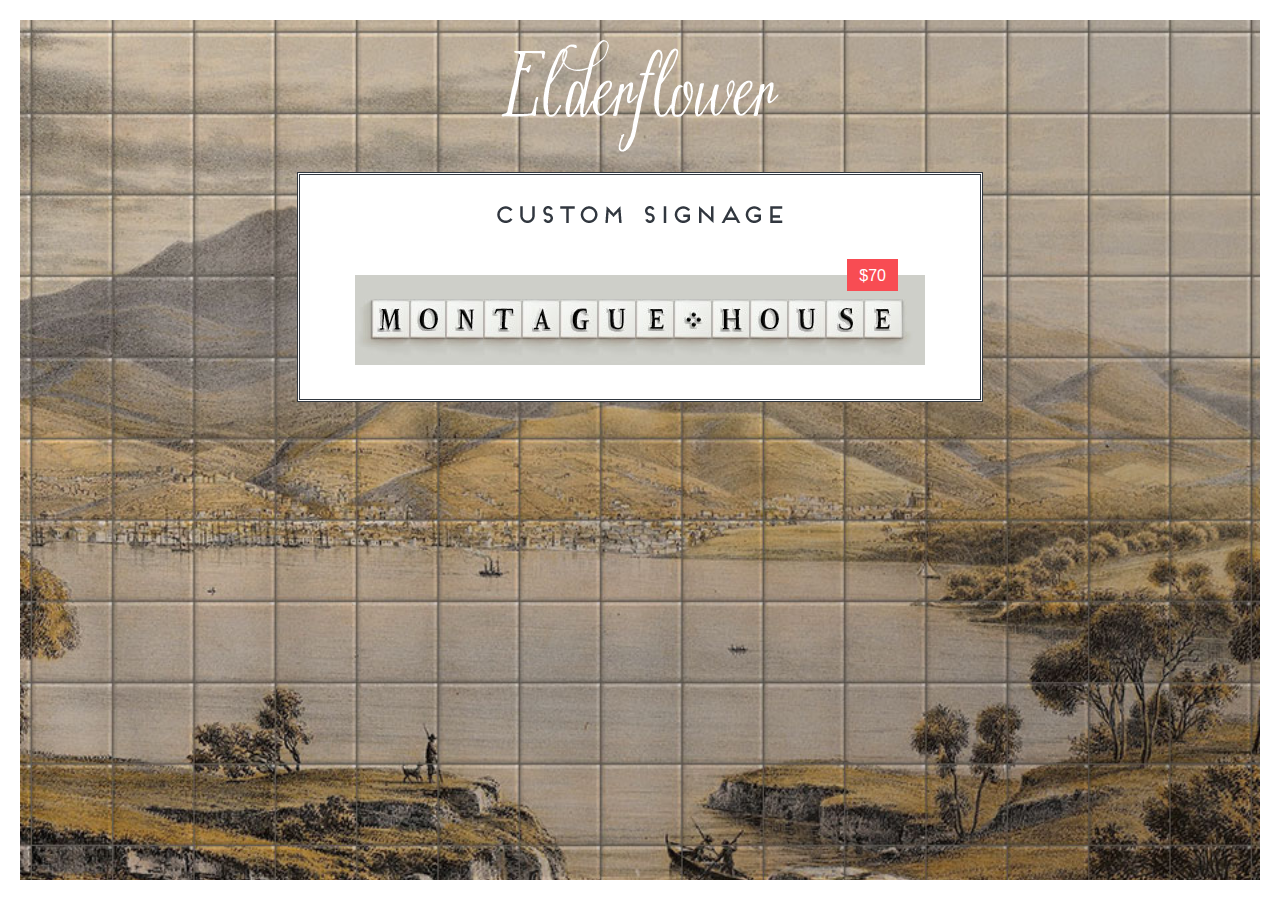
<file: C02_Vera/numeric-variable.html>
<!DOCTYPE html>
<html>
<head>
	<link rel="stylesheet" href="css/c02.css" />

</head>

<body>

<h1> Elderflower </h1>
<div id="content">
	<h2> Custom Signage </h2>
	<div id="cost"> Cost: $5 per tile</div>

	<img src = "images/preview.jpg" alt="Sign"/>
</div>
<script src = "js/numeric-variable.js"></script>

</body>
</html>
</file>
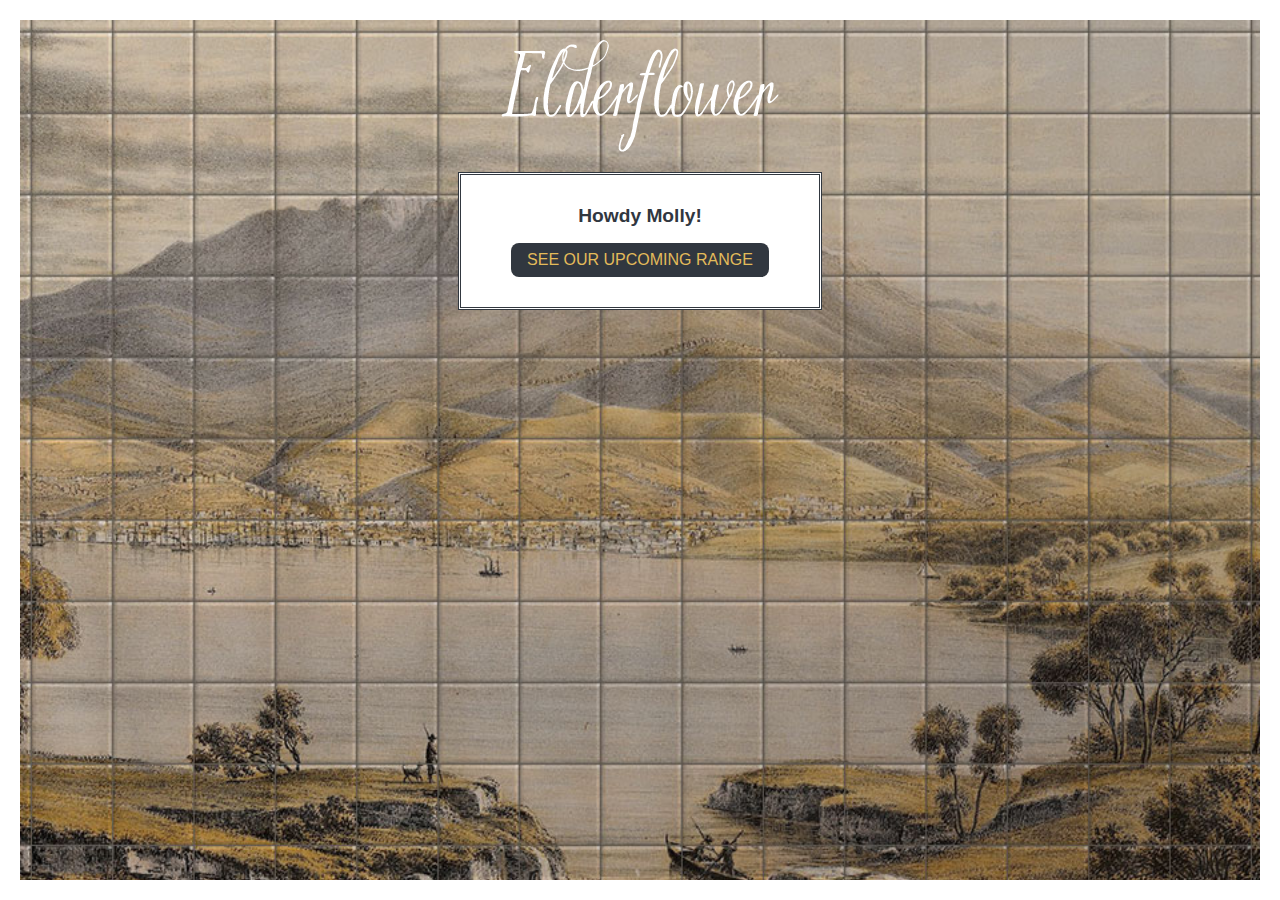
<file: C02_Vera/string-variable.html>
<!DOCTYPE html>
<html>
<head>
	<link rel="stylesheet" href="css/c02.css" />

</head>

<body>

<h1> Elderflower </h1>
<div id= "content">

	<div id="title"> Howdy

		<span id = "name"> friend</span>!</div>

		<div id = "note"> Take a look around...</div>
	</div>

	<script src="js/string-variable.js"></script>

</body>
</html>
</file>
<file: C02_Vera/css/c02.css>
html {
    height: 100%;}

body {
    background-color: #b6a996;
    background: url('../images/hobart.jpg') no-repeat center center fixed;
    -webkit-background-size: cover;
    -moz-background-size: cover;
    -o-background-size: cover;
    background-size: cover;
    font-family: helvetica, arial, sans-serif;
    font-size: 100%;
    margin: 0;
    padding: 0;
    text-align: center;
    min-height: 100%;}

#content {
    background-color: #fff;
    border: 3px double #31373f;
    color: #31373f;
    display: inline-block;
    padding: 30px 50px;
    margin: 20px auto 50px auto;
    max-width: 580px;
    min-height: 4em;
    overflow: auto;
    text-align: center;}

h1, h2 {
    text-indent: 100%;
    white-space: nowrap;
    overflow: hidden;}

h1 {
    width: 278px;
    height: 112px;
    margin: 0 auto 0 auto;
    padding-top: 40px;
    background: url('../images/elderflower-logo.png') no-repeat bottom center;}

h2 {
    width: 286px;
    height: 18px;
    margin: 0 auto 20px auto;
    background: url('../images/custom-sign.png') no-repeat center center;}

#title {
    font-size: 120%;
    font-weight: bold;}

#cost, .action {
    background-color: #f84c53;
    color: #fff;
    width: auto;
    height: 1em;
    padding: 0.5em 0.75em;
    float: right;}
#cost {
    position: relative;
    top: 1em;
    right: 2em;}
.action {
    position: relative;
    top: 1.3em;
    right: -2.3em;}

#note {
    background-color: #31373f; 
    border-radius: 0.5em;
    color: #e3bb5a;
    padding: 0.5em 1em;
    margin-top: 1em;
    text-transform: uppercase;
    display: inline-block;}

a {
    color: #e3bb5a;
    text-decoration:none;}

.true, .false {
    background: url("../images/tick-cross.png");
    display: block;
    float:right;
    height: 25px;
    width: 25px;}
.false {
    background-position: 0 -25px;}

.message {
    font-weight: bold;
    line-height: 1.5em;
    height: 2em;
    display: block;
    clear: left;
    min-width: 10em;}

.message span { 
    font-weight: normal;}

.number {
    text-align: left;}

table {
    margin: 20px 100px 0 100px;}

tr td:first-child {
    font-weight: bold;
    padding-right: 20px;}

body:before, body:after {
    content: "";
    position: fixed;
    background: #fff;
    left: 0;
    right: 0;
    height: 20px;}

body:before {
    top: 0;}

body:after {
    bottom: 0;}

body {
    border-left: 20px solid #fff;
    border-right: 20px solid #fff;
}
</file>
